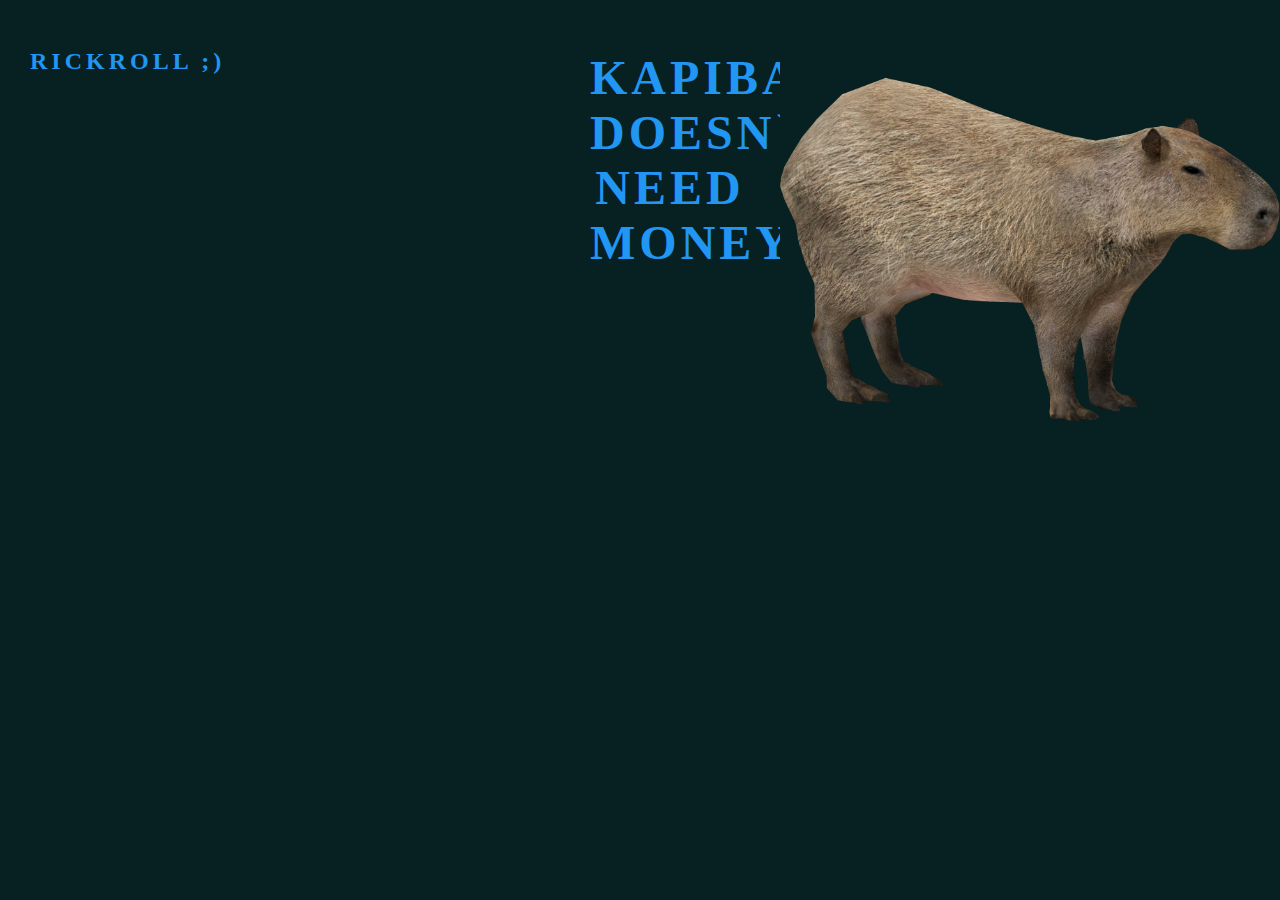
<file: another_page.html>
<!DOCTYPE html>
<html lang="en">

<head>
    <meta charset="UTF-8">
    <meta http-equiv="X-UA-Compatible" content="IE=edge">
    <meta name="viewport" content="width=device-width, initial-scale=1.0">
    <title>Document</title>
    <link rel="stylesheet" href="another.css">
    <h3>
        <font class="rt" face="Pixtile" size="10">RickRoll ;) </font>

    </h3>

    <h3 class="rt" align="center">
        <font face="Pixtile" size="10">Kapibara doesn`t need money </font>
    </h3>
</head>

<body>
    <img class="Popy" src="00.webp" alt="">

</body>

</html>
</file>
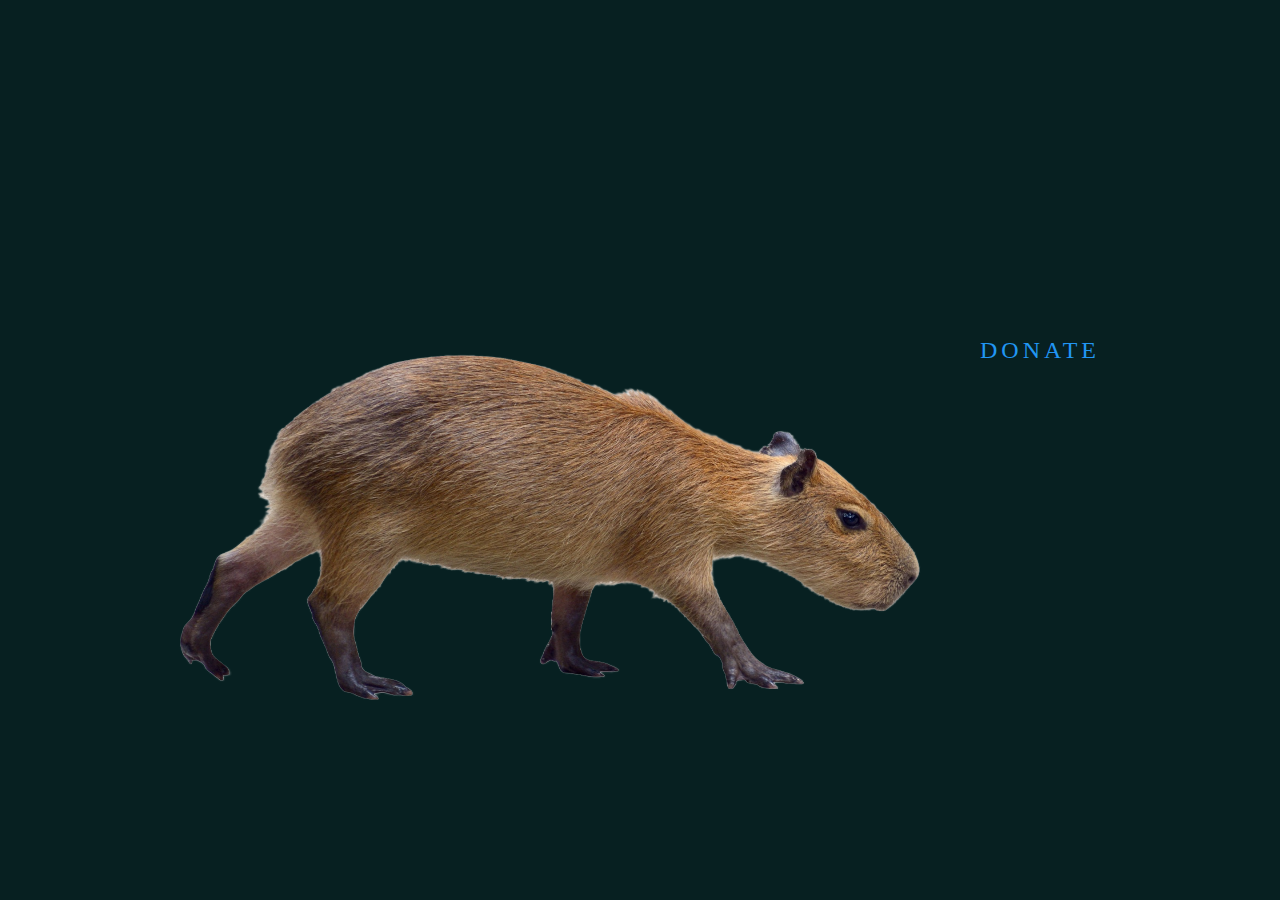
<file: button.html>
<!DOCTYPE html>
<html lang="en">

<head>
    <meta charset="UTF-8">
    <meta http-equiv="X-UA-Compatible" content="IE=edge">
    <meta name="viewport" content="width=device-width, initial-scale=1.0">
    <title>Document</title>
    <link rel="stylesheet" href="cgt.css">
</head>

<body>

    <img class="bn" src="m01zh5_cover.png" alt="">

    <a href="another_page.html">
        <span></span>
        <span></span>
        <span></span>
        <span></span> Donate
    </a>
</body>

</html>
</file>
<file: another.css>
body {
    padding: 0;
    margin: 0;
    height: 100hv;
    display: flex;
    justify-content: center;
    align-items: center;
    background: #072021;
}

.Popy {
    width: 600px;
    height: 500px;
}

.rt {
    width: 500px;
    height: 400px;
}

.rt {
    position: relative;
    display: inline-block;
    padding: 15px 30px;
    color: #2196f3;
    text-transform: uppercase;
    letter-spacing: 4px;
    text-decoration: none;
    font-size: 24px;
    overflow: hidden;
    transition: 0.2s;
}

.rt:hover {
    color: #255784;
    background: #2196f3;
    box-shadow: 0 0 10px #2196f3, 0 0 40px #2196f3, 0 0 60px #2196f3;
    display: block;
    position: relative;
}
</file>
<file: cgt.css>
body {
    padding: 0;
    margin: 0;
    height: 100hv;
    display: flex;
    justify-content: center;
    align-items: center;
    background: #072021;
    min-height: 100hv;
    font-family: Pixtile;
}

a {
    position: relative;
    display: inline-block;
    padding: 15px 30px;
    color: #2196f3;
    text-transform: uppercase;
    letter-spacing: 4px;
    text-decoration: none;
    font-size: 24px;
    overflow: hidden;
    transition: 0.2s;
    transition: 1s;
}

a:hover {
    color: #255784;
    background: #2196f3;
    box-shadow: 0 0 10px #2196f3, 0 0 40px #2196f3, 0 0 60px #2196f3;
}

h3 {
    position: relative;
    display: inline-block;
    padding: 15px 30px;
    color: #2196f3;
    text-transform: uppercase;
    letter-spacing: 4px;
    text-decoration: none;
    font-size: 24px;
    overflow: hidden;
    transition: 0.2s;
}

h3:hover {
    color: #255784;
    background: #2196f3;
    box-shadow: 0 0 10px #2196f3, 0 0 40px #2196f3, 0 0 60px #2196f3;
}

a span {
    position: absolute;
    display: block;
}

a span:nth-child(1) {
    top: 0;
    left: -100%;
    width: 100%;
    height: 2px;
    background: linear-gradient(90deg, transparent, #2196f3);
}

a:hover span:nth-child(1) {
    left: 100%;
    transition: 1s;
}

a span:nth-child(3) {
    bottom: 0;
    right: -100%;
    width: 100%;
    height: 2px;
    background: linear-gradient(270deg, transparent, #2196f3);
}

a:hover span:nth-child(3) {
    right: 100%;
    transition: 1s;
    transition-delay: 0.5s;
}

a span:nth-child(2) {
    top: -100%;
    left: 0;
    width: 2px;
    height: 100%;
    background: linear-gradient(180deg, transparent, #2196f3);
}

a:hover span:nth-child(2) {
    top: 100%;
    transition: 1s;
    transition-delay: 0.25;
}

.bn {
    width: 800px;
    height: 700px;
}
</file>
